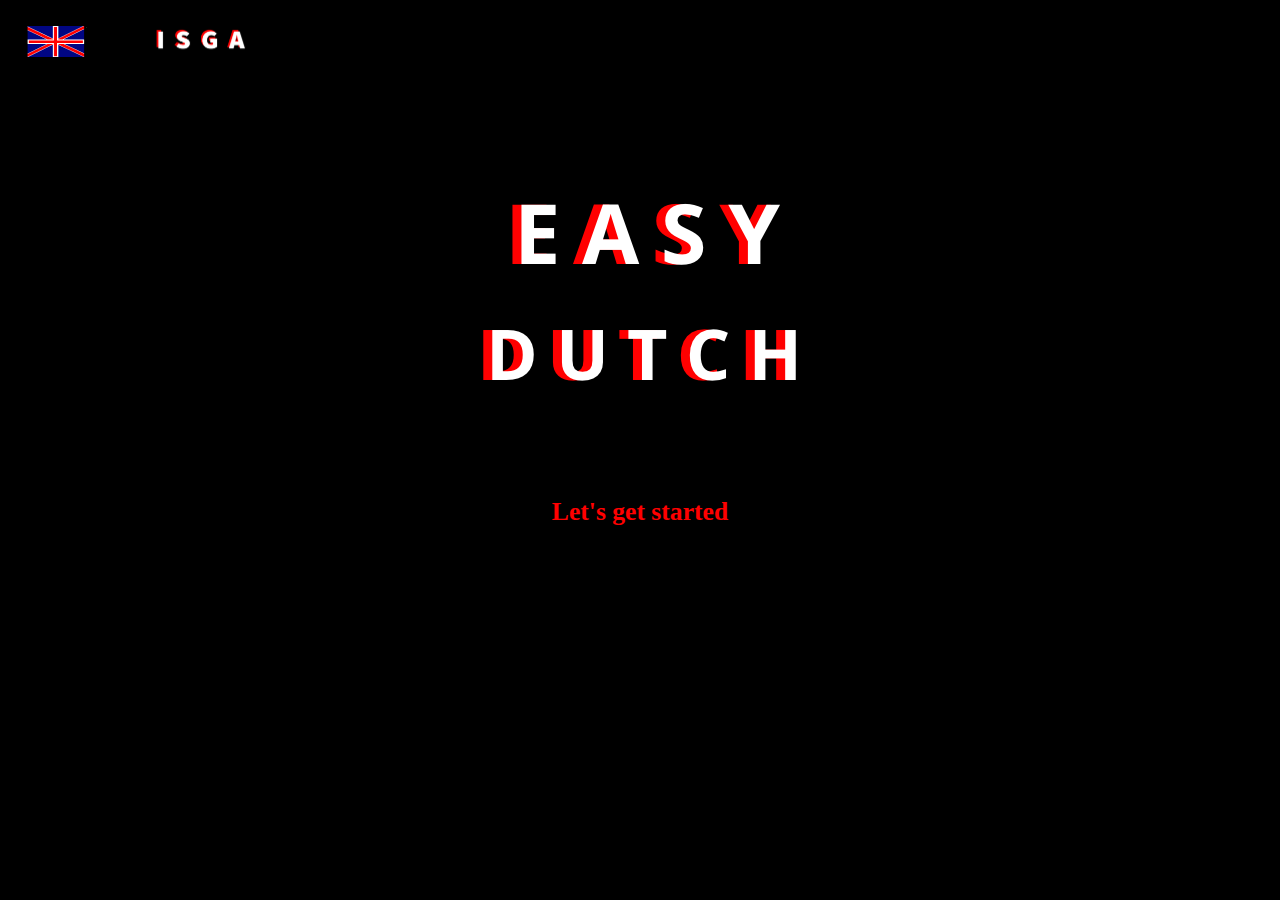
<file: index.html>
<!DOCTYPE html>
<html lang="en">

<!--Meta informatie-->

<html>
    <head>
        <title>Easy Dutch</title>
        <meta name="viewport" content="width=device-width, initial scale=1">
        <meta charset="UTF-8">
        <link rel="stylesheet" href="style.css">
    </head>

    <body id="homepage">
        <header class="menu">
                <a class="vlag" href="taal.html"><img id="vlag" src="afbeeldingen/vlag.png" alt="engelse vlag"></a>
                <a class="home-index" href="index.html"><img id="logo" src="afbeeldingen/Middel1.png" alt="ISGA logo"></a>
        </header>

        <section class="easydutch">
            <img id="easy" src="afbeeldingen/easydutch.png" alt="logo easy dutch">
        </section>

        <section class="start">
            <a href="catogory.html" class="button">Let's get started</a>
        </section>
    </body>
</html>
</file>
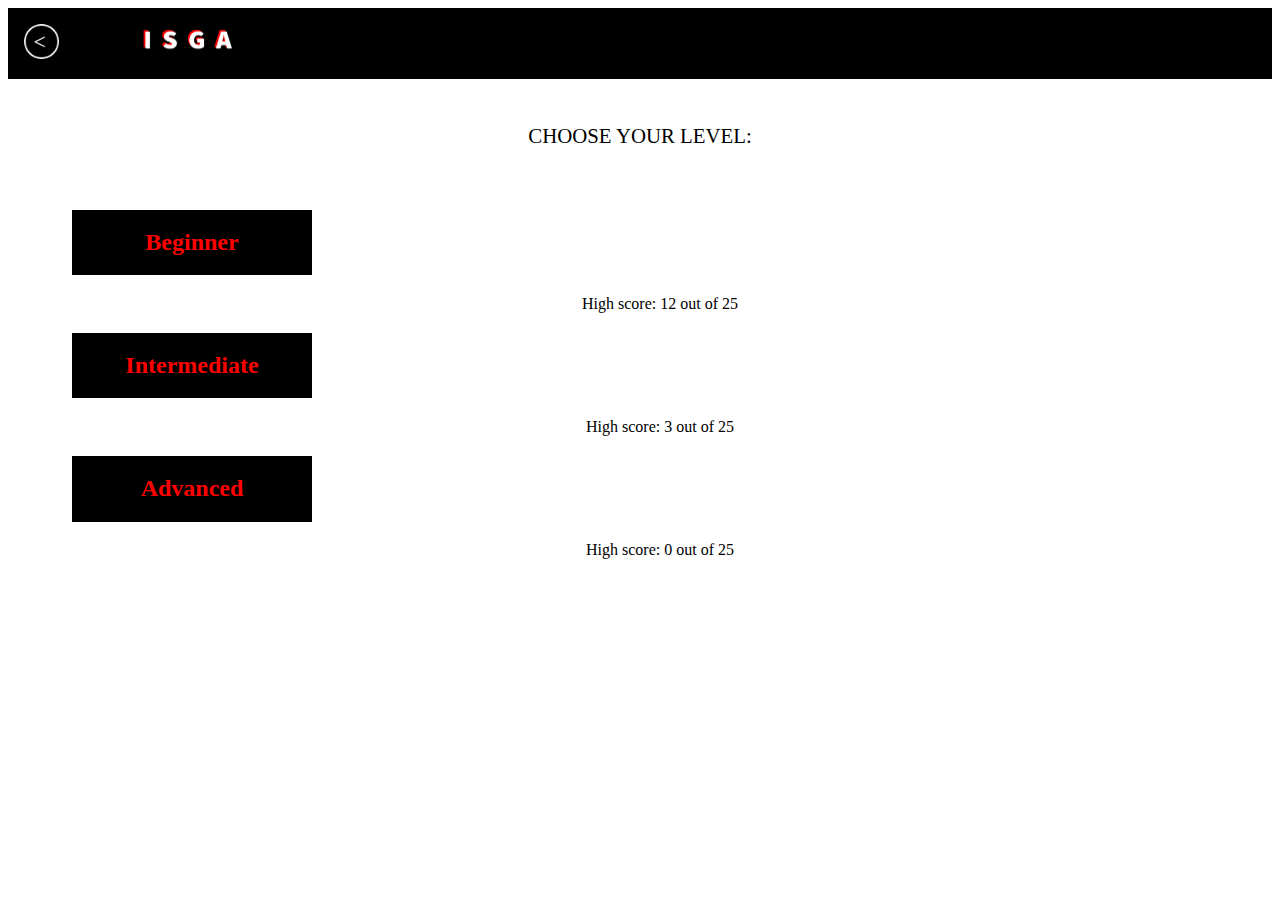
<file: basics.html>
<!DOCTYPE html>
<html lang="en">

<!--Meta informatie-->

<html>
    <head>
        <title>Easy Dutch</title>
        <meta name="viewport" content="width=device-width, initial scale=1">
        <meta charset="UTF-8">
        <link rel="stylesheet" href="style.css">
    </head>
    
    <body>
        <header class="menu">
            <a class="vlag" href="catogory.html"><img class="back" src="afbeeldingen/terugknop.png" alt="engelse vlag"></a>
            <a class="home-btn" href="index.html"><img id="logo" src="afbeeldingen/Middel1.png" alt="ISGA logo"></a>
        </header>

        <main>
            <h1 id="level">Choose your level:</h1>
            <ol id="niveau">
                <li><a href="spelpagina.html"><h2 class="niveau">Beginner</h2></a><p class="score">High score: 12 out of 25</p></li>
                <li><h2 class="niveau">Intermediate</h2><p class="score">High score: 3 out of 25</p></li>
                <li><h2 class="niveau">Advanced</h2><p class="score">High score: 0 out of 25</p></li>
            </ol>
        </main>
    </body>
</html>
</file>
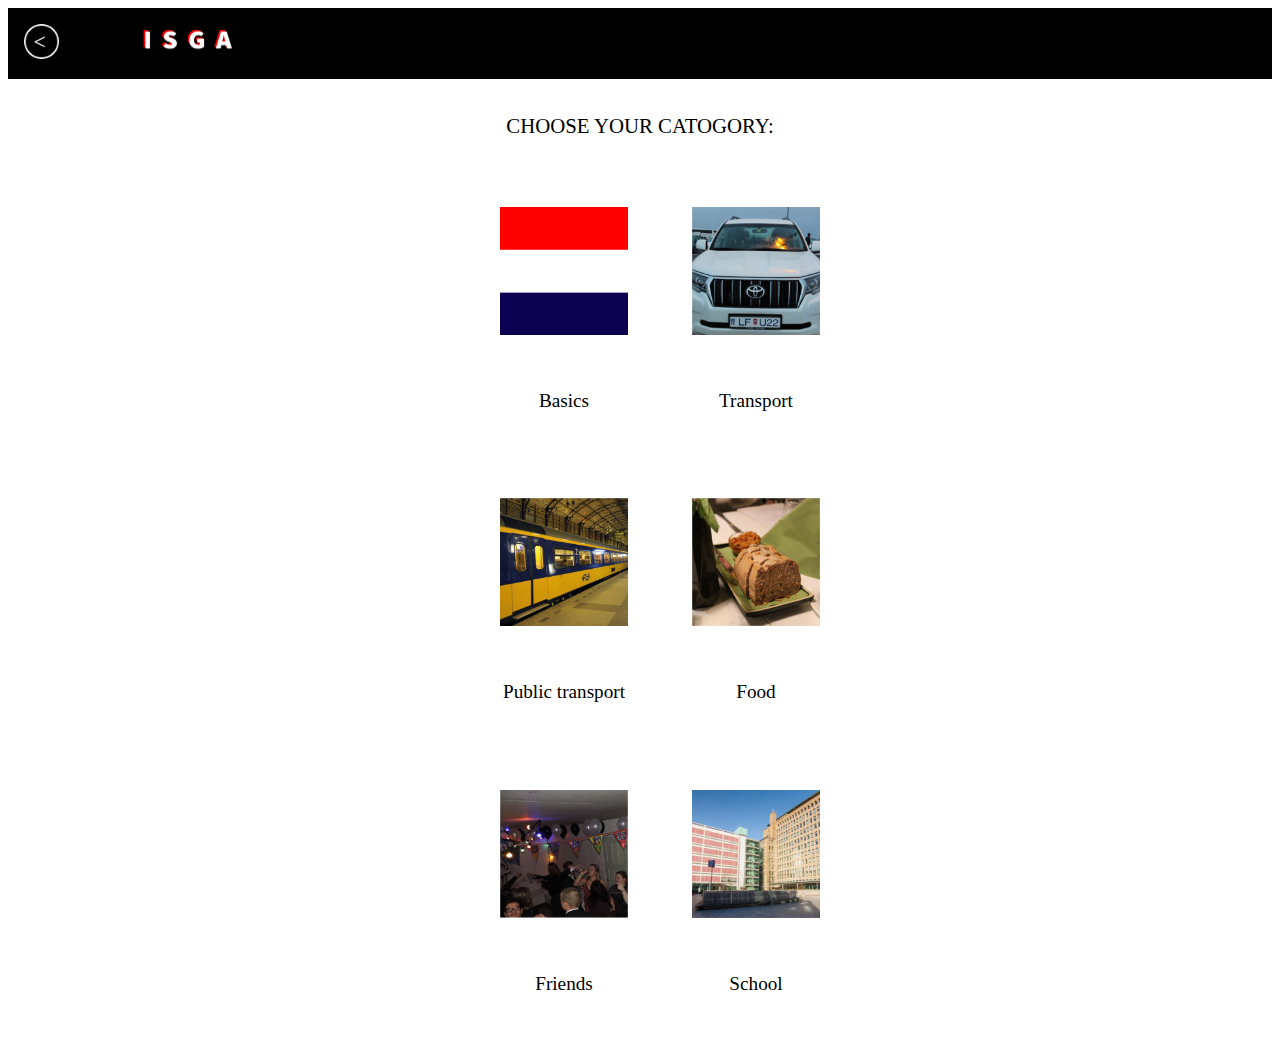
<file: catogory.html>
<!DOCTYPE html>
<html lang="en">

<!--Meta informatie-->
<html>
    <head>
        <title>Easy Dutch</title>
        <meta name="viewport" content="width=device-width, initial scale=1">
        <meta charset="UTF-8">
        <link rel="stylesheet" href="style.css">
    </head>

    <body>
        <header class="menu">
            <a class="vlag" href="index.html"><img class="back" src="afbeeldingen/terugknop.png" alt="engelse vlag"></a>
            <a class="home-btn" href="index.html"><img id="logo" src="afbeeldingen/Middel1.png" alt="ISGA logo"></a>
        </header>

        <main>
            <h1 id="catagorie">Choose your catogory:</h1>
            <ul class="catagorie">
                <li><a href="basics.html"><img id="nlvlag" src="afbeeldingen/vlagnl.png" alt= "Nederlandse vlag"></a><p>Basics</p></li>
                <li><img id="auto" src="afbeeldingen/auto.png" alt="Foto van witte auto"><p>Transport</p></li>
            </ul>
            <ul class="catagorie">
                    <li><img src="afbeeldingen/trein.png" alt="afbeelding van een trein"><p>Public transport</p></li>
                    <li><img id="food" src="afbeeldingen/brood.png" alt="Foto van bruin brood"><p>Food</p></li>
                </ul>
                <ul class="catagorie">
                    <li><img id="Friends" src="afbeeldingen/vrienden.png" alt="foto van een feestje"><p>Friends</p></li>
                    <li><img id="school" src="afbeeldingen/school.png" alt="Foto van HvA gebouw"><p>School</li>
                </ul>
            </main>
    </body>
</html>
</file>
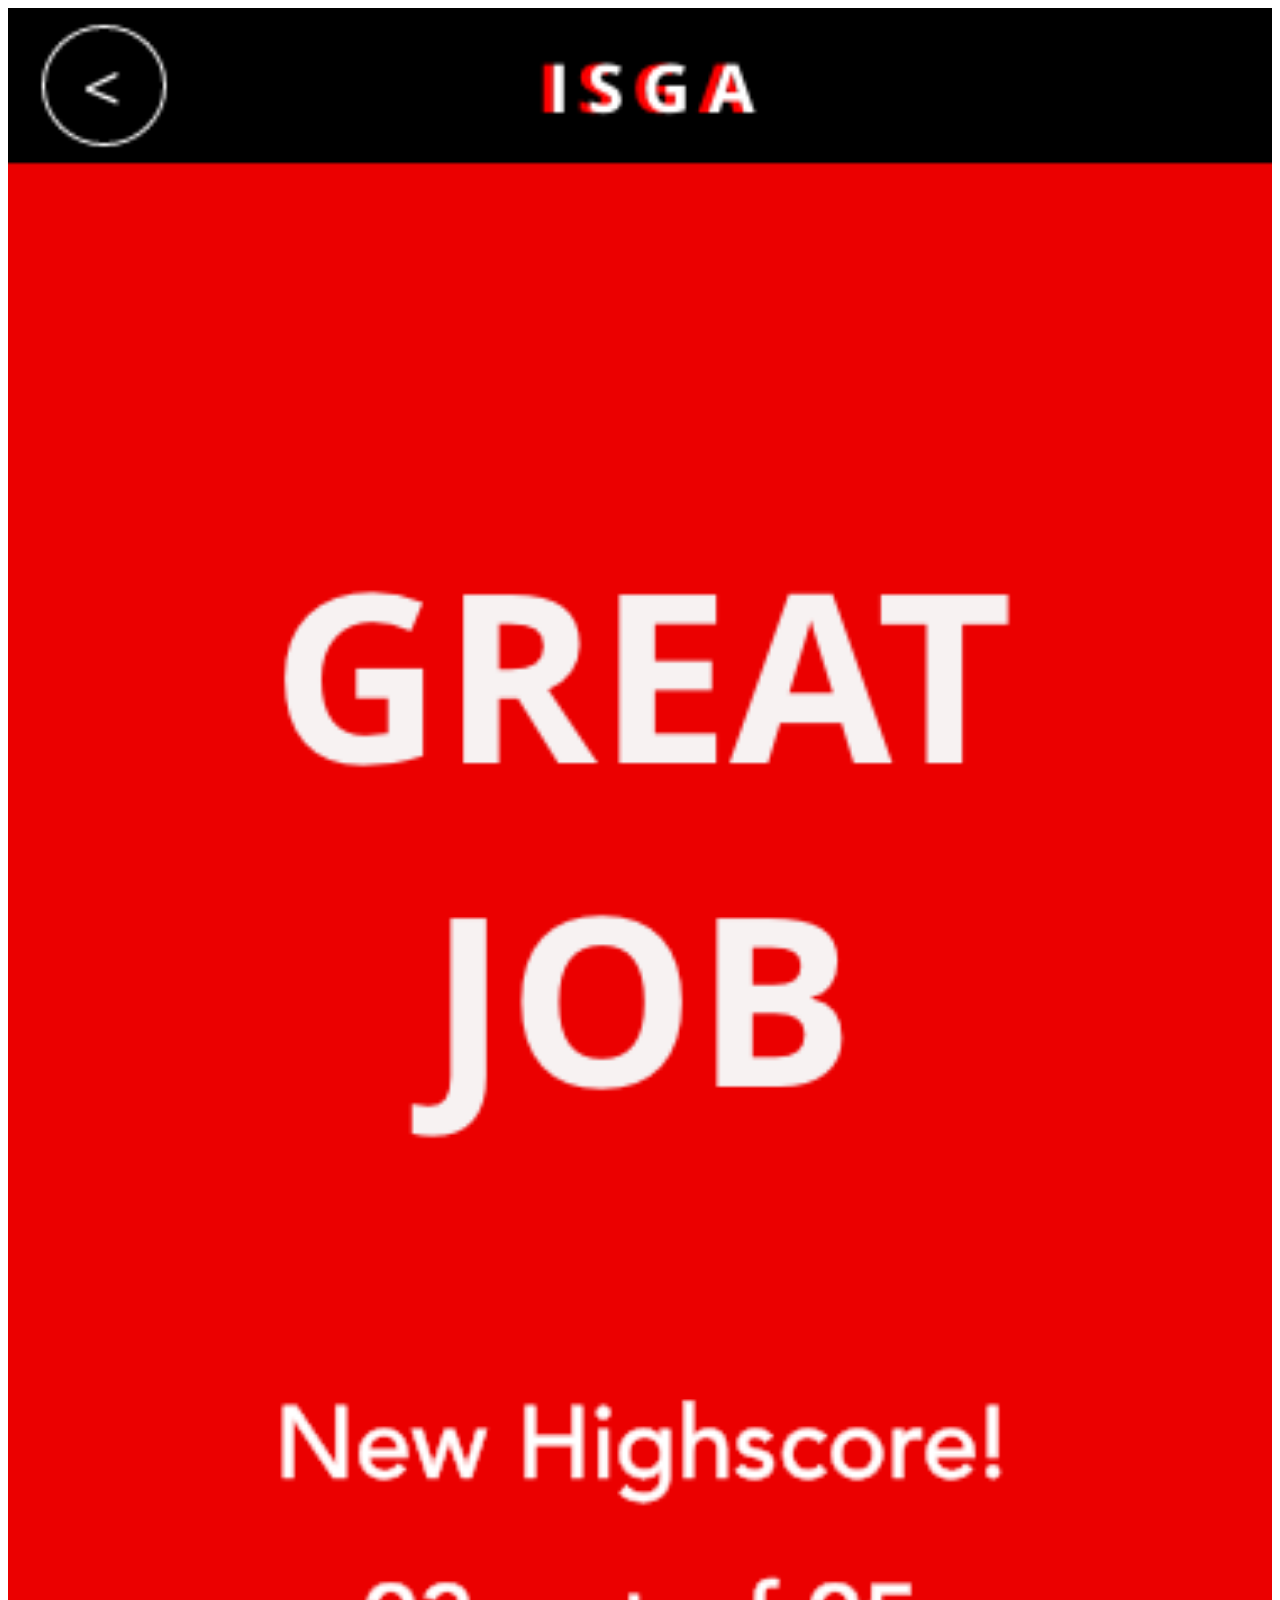
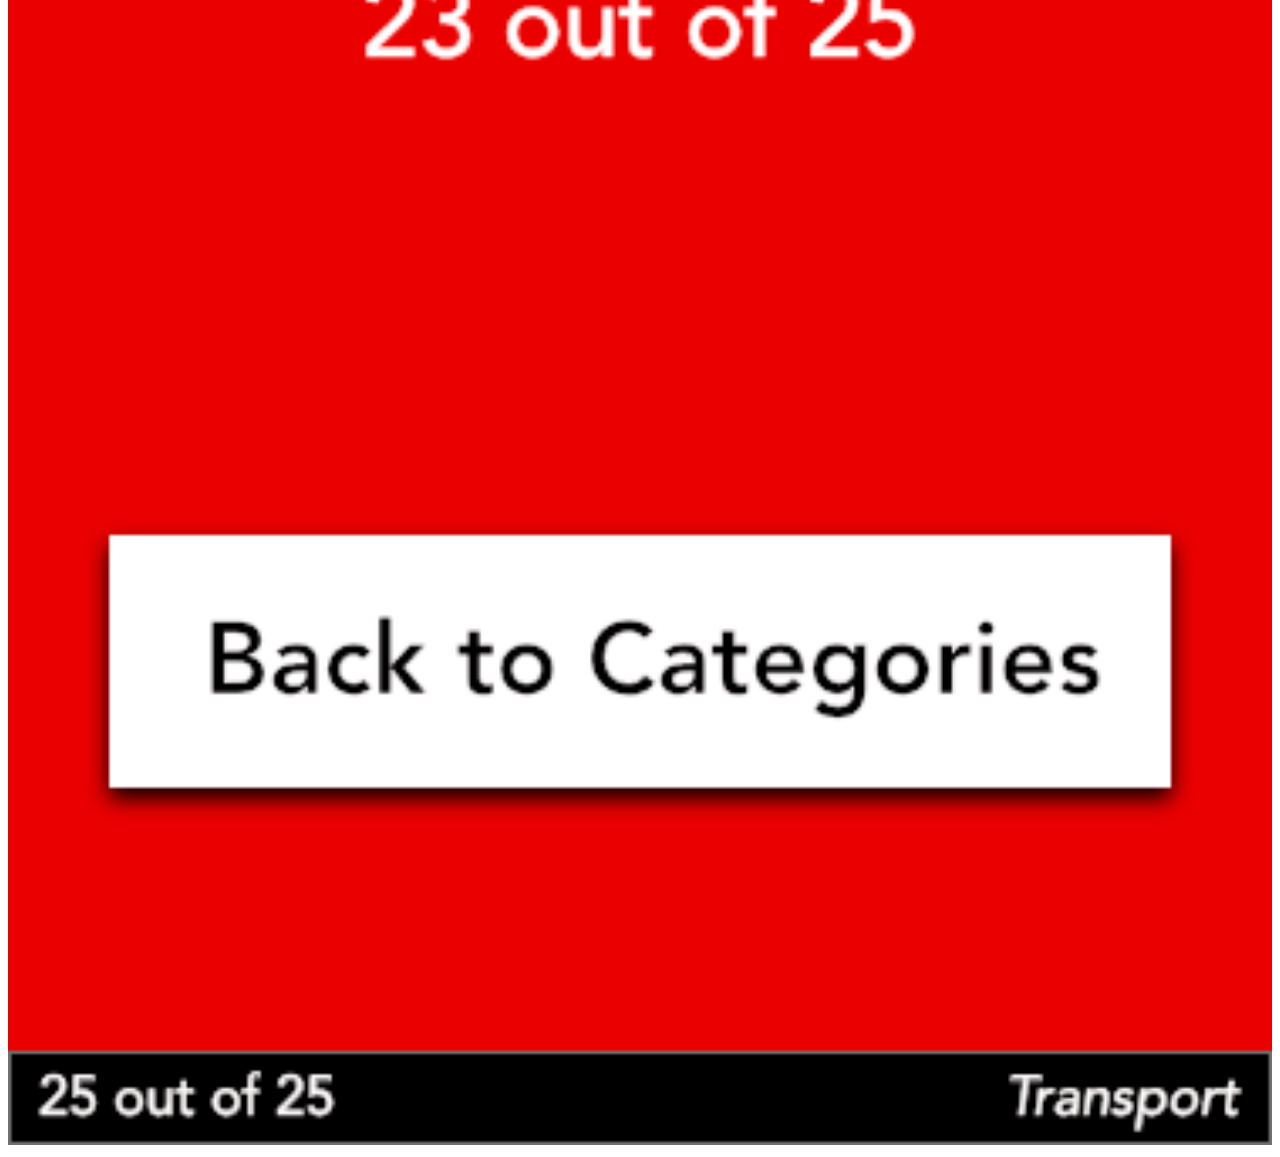
<file: score.html>
<!DOCTYPE html>
<html lang="en">

<!--Meta informatie-->

<html>
    <head>
        <title>Easy Dutch</title>
        <meta name="viewport" content="width=device-width, initial scale=1">
        <meta charset="UTF-8">
        <link rel="stylesheet" href="style.css">
    </head>

    <body>
    <a href="catogory.html"><img class="pagina" src="afbeeldingen/scorepagina.png" alt="afbeeling van de behaalde score"></a>
    </body>
</html>
</file>
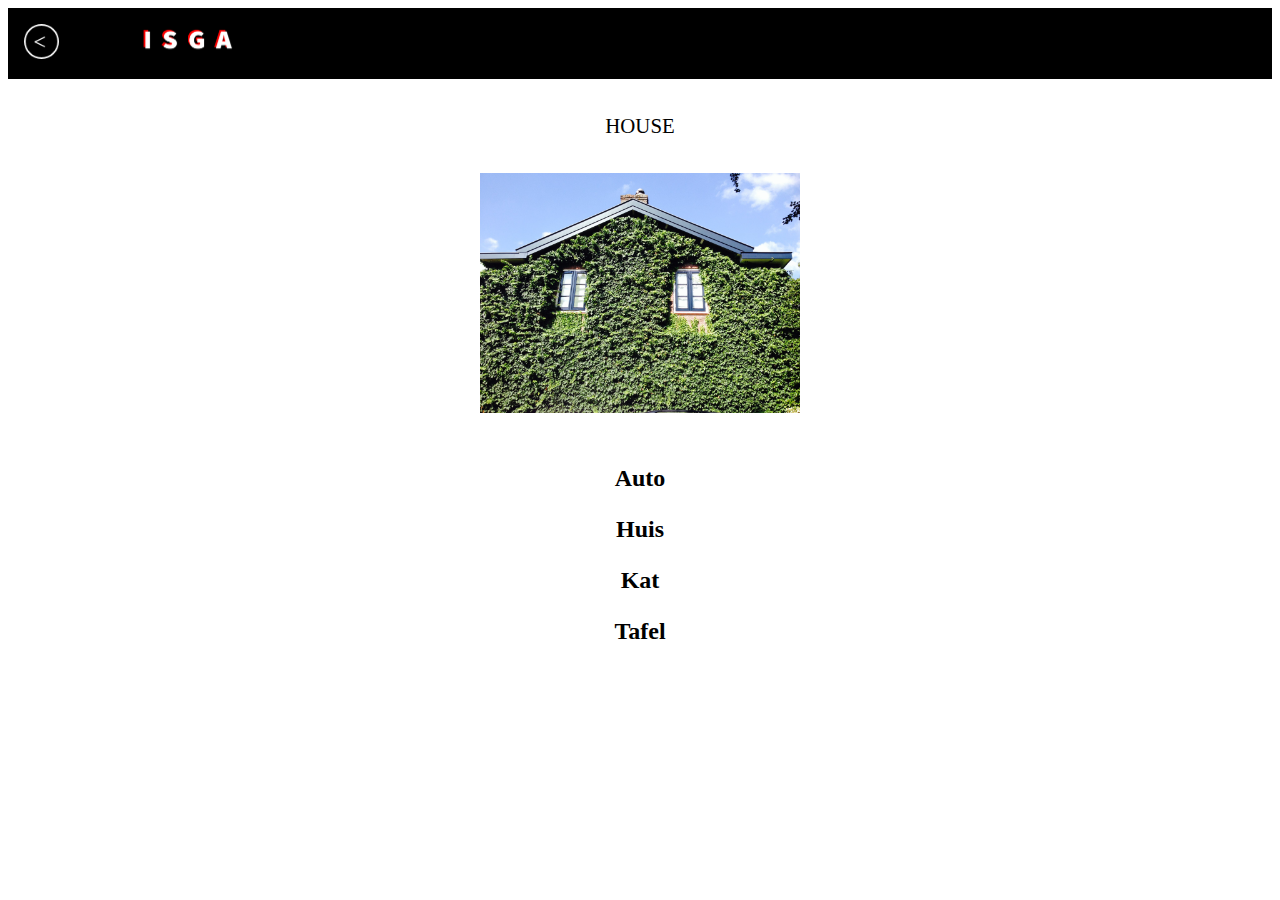
<file: spelpagina.html>
<!DOCTYPE html>
<html lang="en">

<!--Meta informatie-->

<html>
    <head>
        <title>Easy Dutch</title>
        <meta name="viewport" content="width=device-width, initial scale=1">
        <meta charset="UTF-8">
        <link rel="stylesheet" href="style.css">
    </head>
    <body>
        <header class="menu">
            <a class="vlag" href="basics.html"><img class="back" src="afbeeldingen/terugknop.png" alt="engelse vlag"></a>
            <a class="home-btn" href="index.html"><img id="logo" src="afbeeldingen/Middel1.png" alt="ISGA logo"></a>
        </header>

        <main class="house">
            <h1>House</h1>
            <p><img id="huis" src="afbeeldingen/huis.jpg" alt= "Afbeelding van een huis begroeid met klimop"></p>
            <ol id="vervoer">
                <li><h2>Auto</h2></li>
                <li><a href="weetje.html"><h2>Huis</h2></a></li>
                <li><h2>Kat</h2></li>
                <li><h2>Tafel</h2></li>
            </ol>
        </main>
    </body>
</html>
</file>
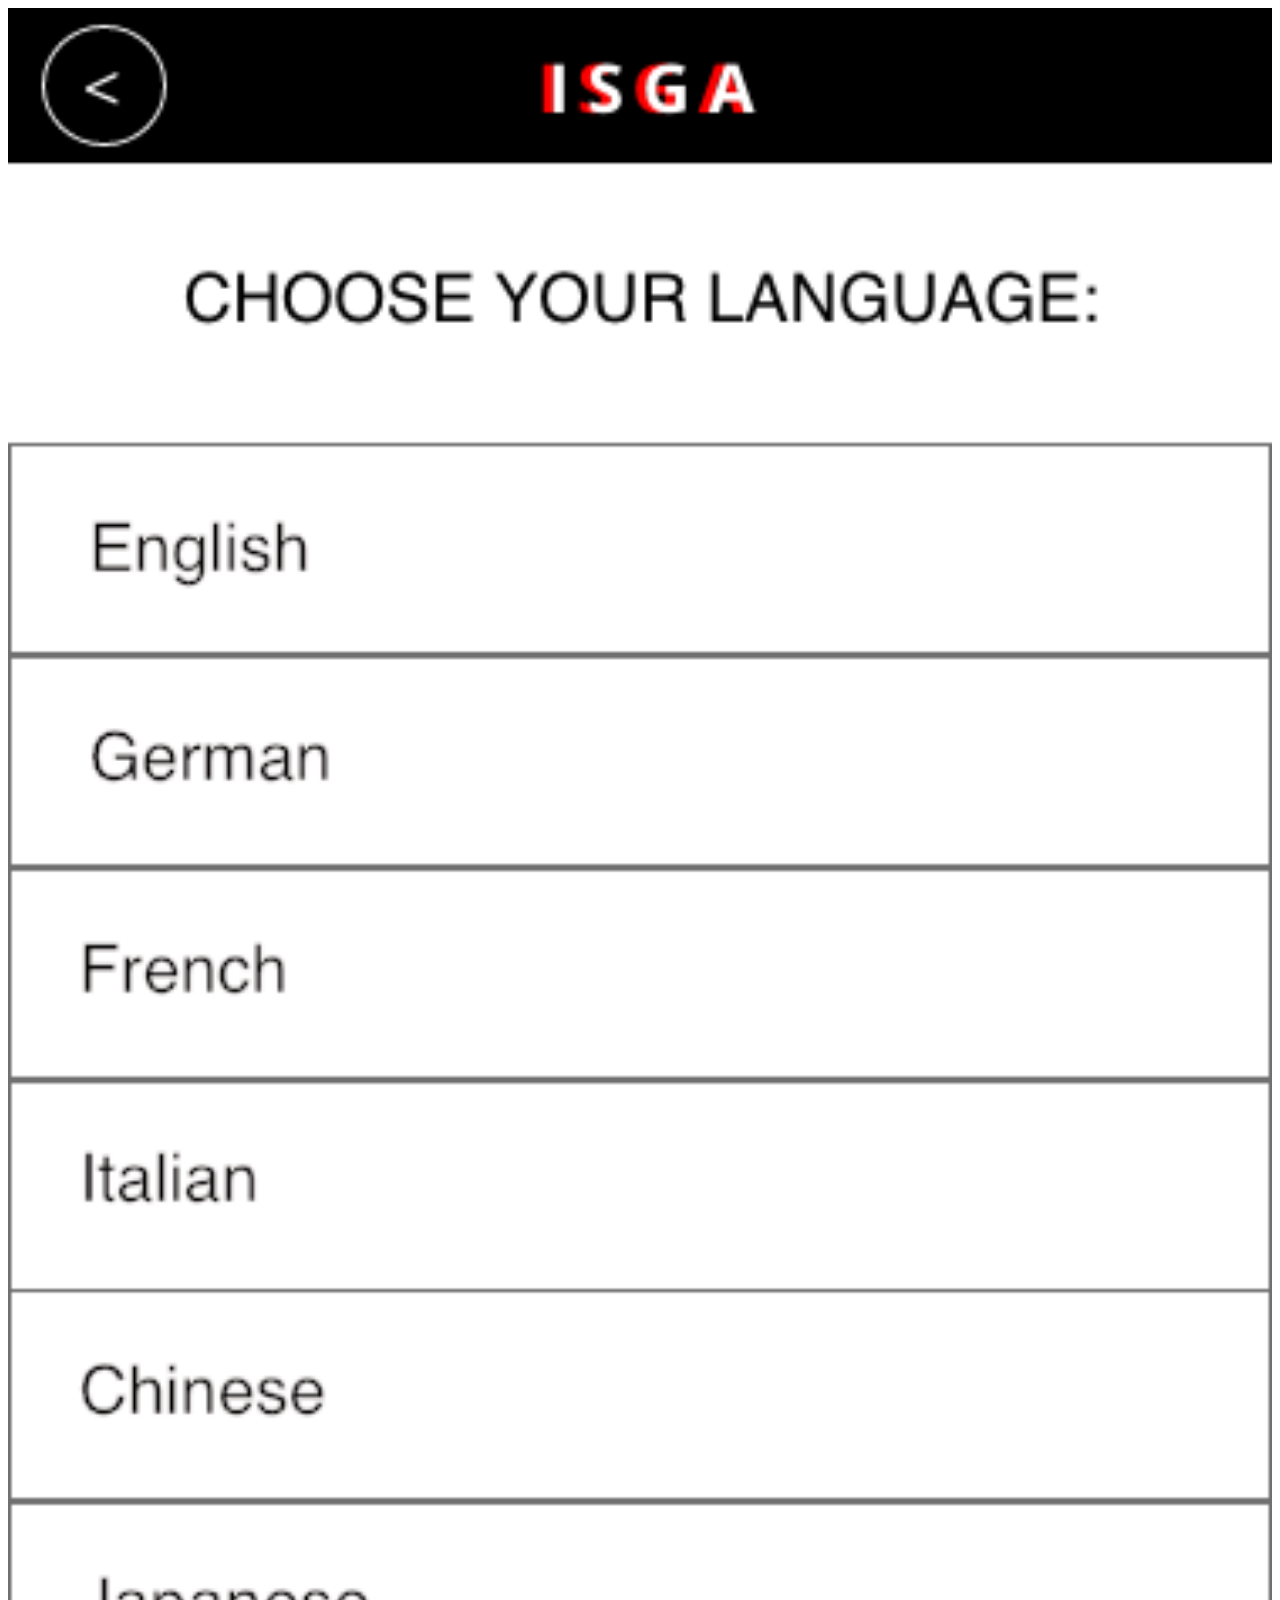
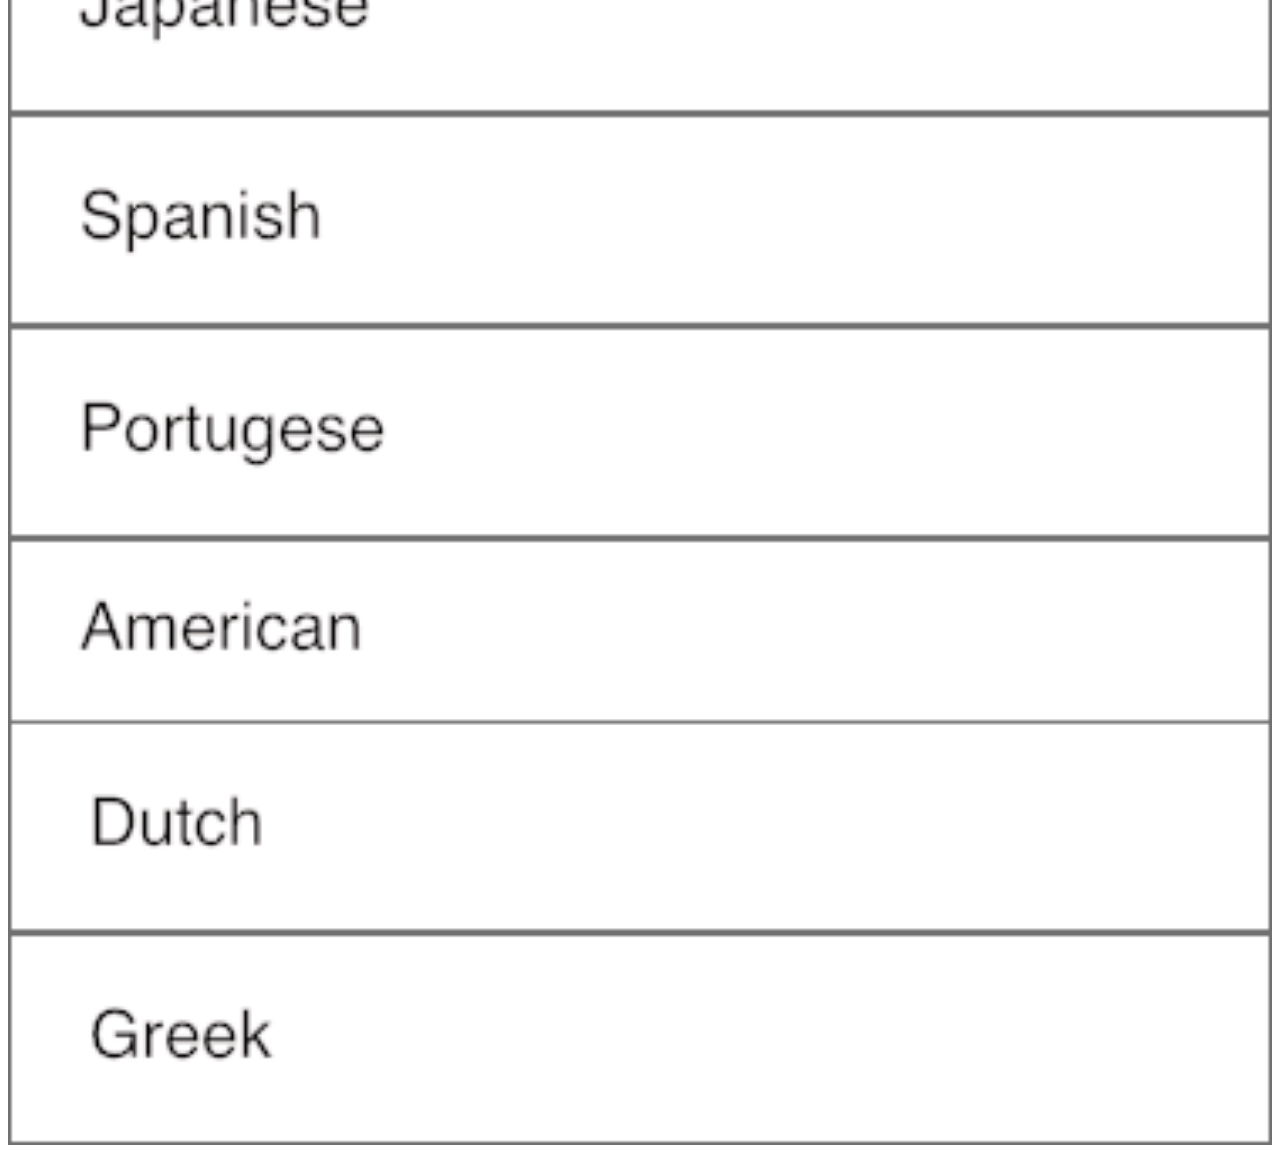
<file: taal.html>
<!DOCTYPE html>
<html lang="en">

<!--Meta informatie-->

<html>
    <head>
        <title>Easy Dutch</title>
        <meta name="viewport" content="width=device-width, initial scale=1">
        <meta charset="UTF-8">
        <link rel="stylesheet" href="style.css">
    </head>
    <body>
        <a href="index.html"><img class="pagina" src="afbeeldingen/taal.png" alt="afbeelding van kollom met verschillende talen."></a>
    </body>
</html>
</file>
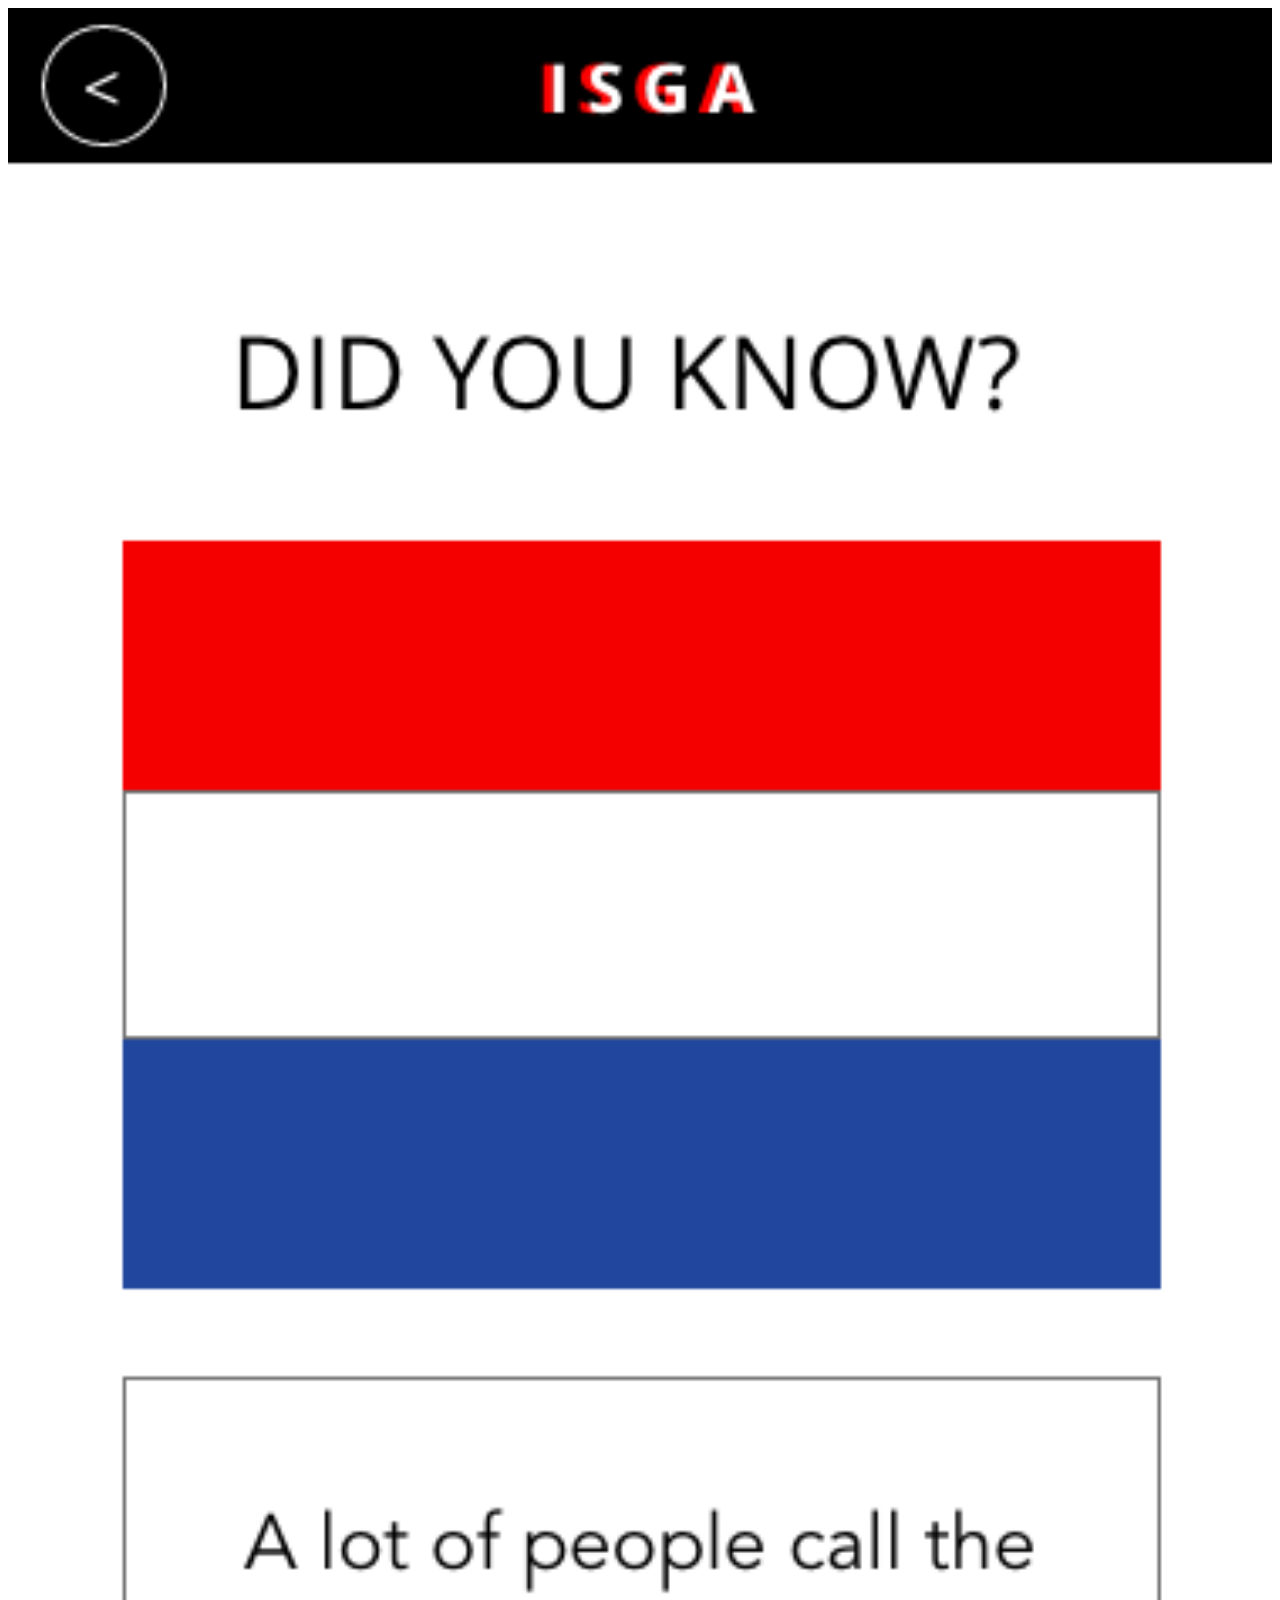
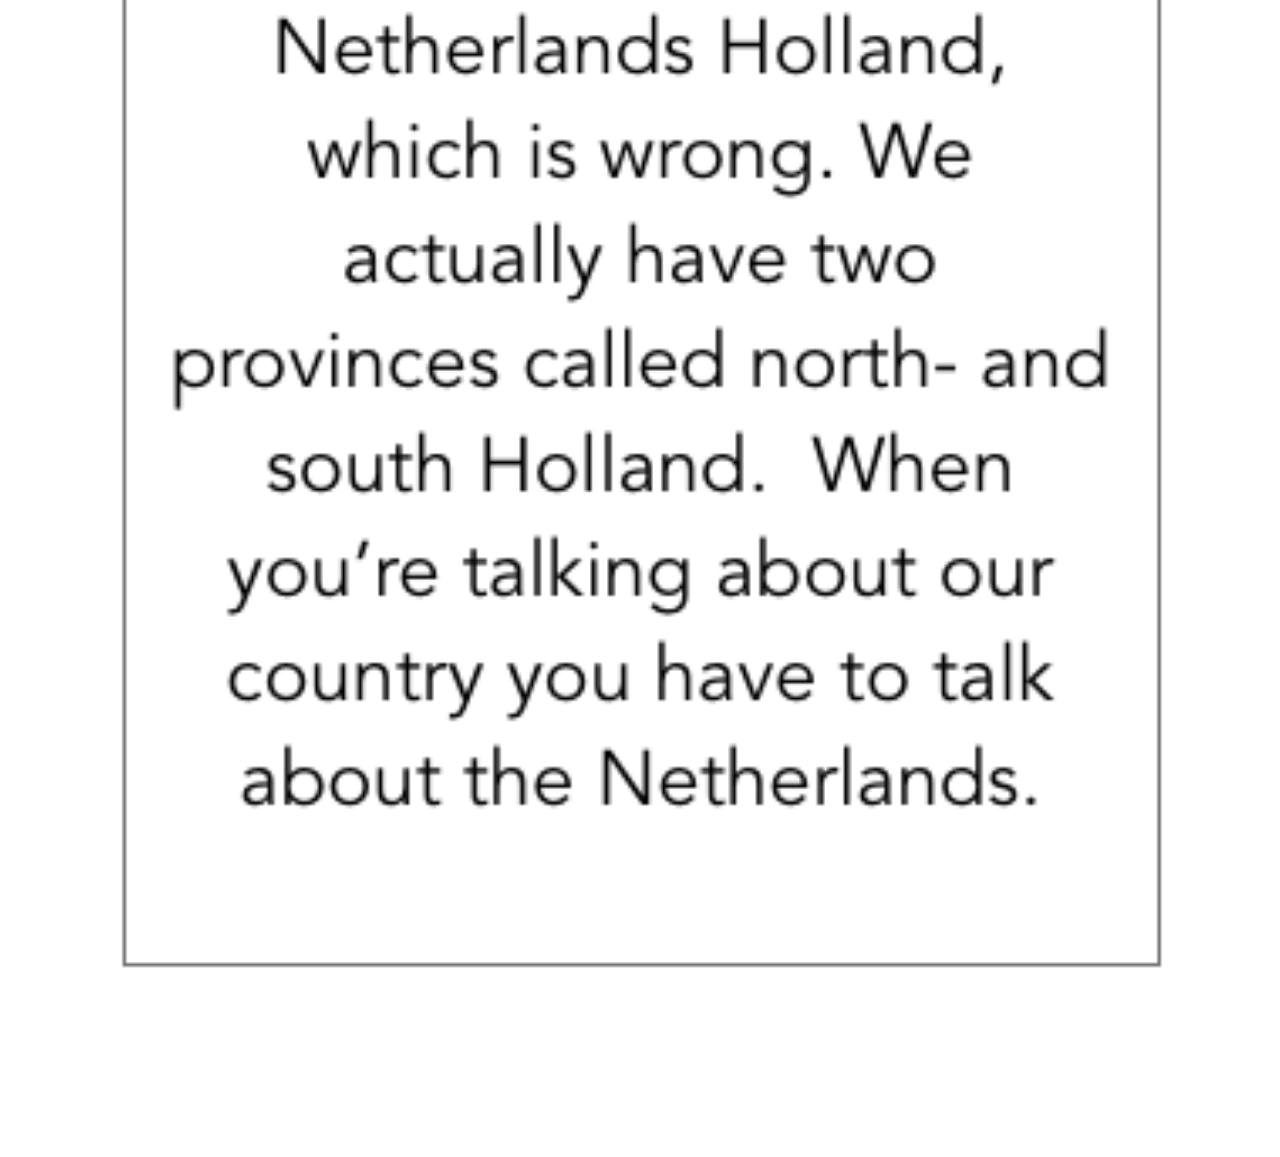
<file: weetje.html>
<!DOCTYPE html>
<html lang="en">

<!--Meta informatie-->

<html>
    <head>
        <title>Easy Dutch</title>
        <meta name="viewport" content="width=device-width, initial scale=1">
        <meta charset="UTF-8">
        <link rel="stylesheet" href="style.css">
    </head>

    <body>
        <a href="score.html"><img class="pagina" src="afbeeldingen/weetjespagina.png" alt="foto van een pagins met een rood wit blauwe vlag en een weetje"></a>
    </body>
</html>
</file>
<file: style.css>
*{
    font-family: avenir;
}

@viewport{
    zoom: 1.0;
    width: extend-to-zoom;
}

@-ms-viewport{
    width: extend-to-zoom;
    zoom: 1.0;
}

#homepage{
    background-color: black;
}
header.menu{
    list-style: none;
    padding: 1em;
    display: flex;
    background-color: black;
}

.vlag{
    margin-left: 0;
}

#vlag{
    width: 4em;
    height: 2.2em;
    margin-left: 0;
}

#logo{
    width: 6em;
    height: 2.2em;
}

.home-btn{
    margin-left: 5em;
}
.home-index{
    margin-left: 4em;
}
.back{
    width:2.2em;
    height: 2.2em;
    margin-left: 0;   
}
.easydutch{
    display: flex; 
    justify-content: center;
    padding: 6em;
    background-color: black;
}

.button{
    background-color: black;
    color: red;
    font-family: avenir;
    font-size: 1.6em;
    font-weight: 600;
    text-decoration: none;
    display: flex;
    justify-content: center;
    padding: 0em 0em 5.7em 0em;
}

.button:hover{
    color: white;
}

.balk{
    background-color: black;
    padding: 1em 0em 0.5em 0em;
}

.catagorie ul{
    display: flex;
    list-style: none;
    margin-left: 0;
}

h1{
  font-family: avenir;
  text-transform: uppercase;
  font-weight: 500;
  font-size:1.3em;
  padding: 1em 0em 1em 0em;  
  text-align: center;
}


#terugknop{
    width: 2em;
    height: 2em;
}

#vlag{
    margin-left: 0em;
}
.catagorie{
    display: flex;
    justify-content: center;
}

.catagorie img{
    height: 8em;
    width: 8em;
    margin-left: 0;
    padding: 2em;
}

.catagorie li{
    list-style: none;
}
.catagorie p{
    font-family: avenir;
    font-size: 1.2em;
    text-align: center;
    padding: 0em 0em 1em 0em;
}

.catagorie a{
    text-decoration: none;
    color: black;
    font-family: avenir;
}

#niveau ol{
    font-family: source sans pro;
}

#niveau li{
    list-style: none;
    text-align: center;
}
#level {
    padding: 1.5em 0em 2em 0em;
}

.niveau{
    background-color: black;
    color: white;
    padding: 0.8em 0em 0.8em 0em;
    width: 10em;
    color: red;
    font-weight: 600;
    margin-left: 1em;
}
.niveau p{
margin-left: 1em;
}

a{
    text-decoration: none;
    color: black;
}

#huis{
    width: 20em;
    height: 15em;
    background-color: red;
}

.house p{
    text-align: center;
    margin: auto;
    font-family: avenir;
}

.house li{
    text-align: center;
    list-style: none;
}

#vervoer{
    margin: 1em;
    padding: 0.5em;
}

#vervoer li{
    margin: 1.5em;
}

#vervoer h2{
    font-weight: 700;
    font-size: 1.5em;

}

#catagorie h1{
    text-align: center;
}

.pagina{
    width: 100%;
}
</file>
